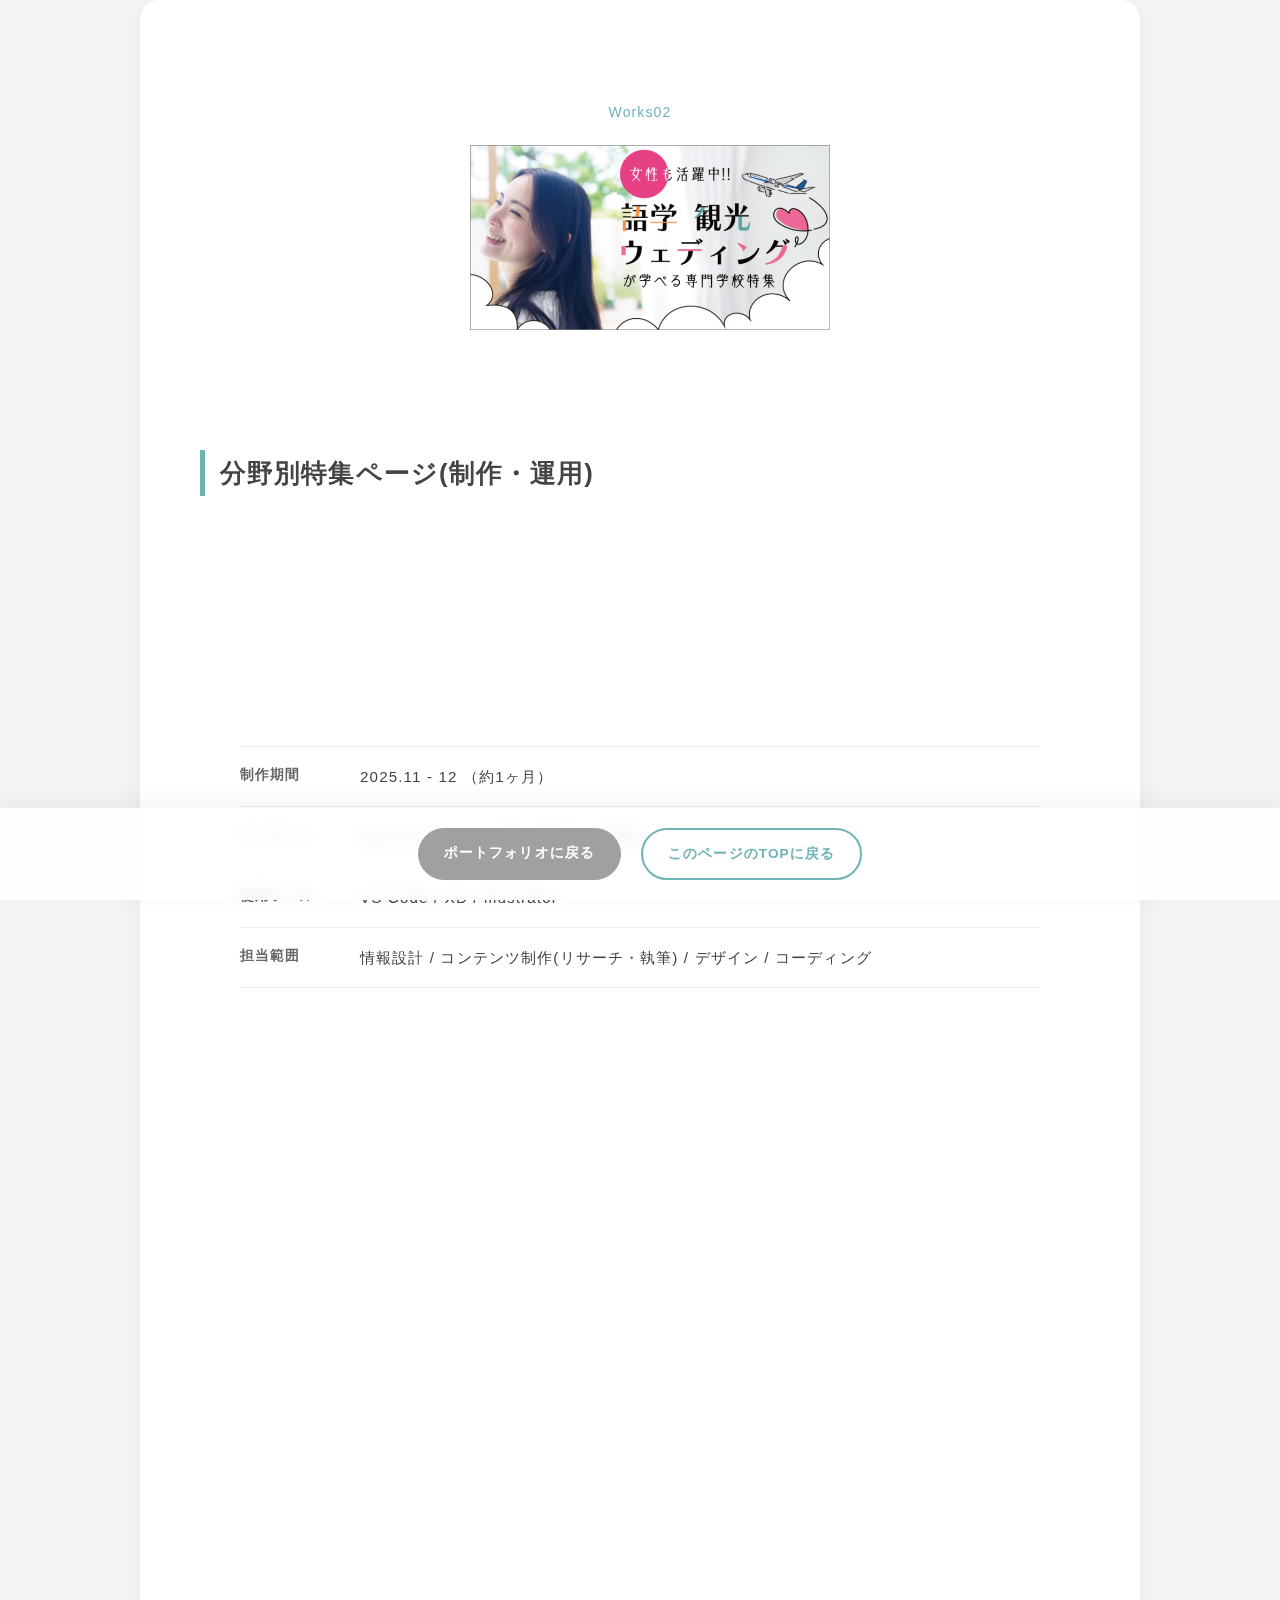
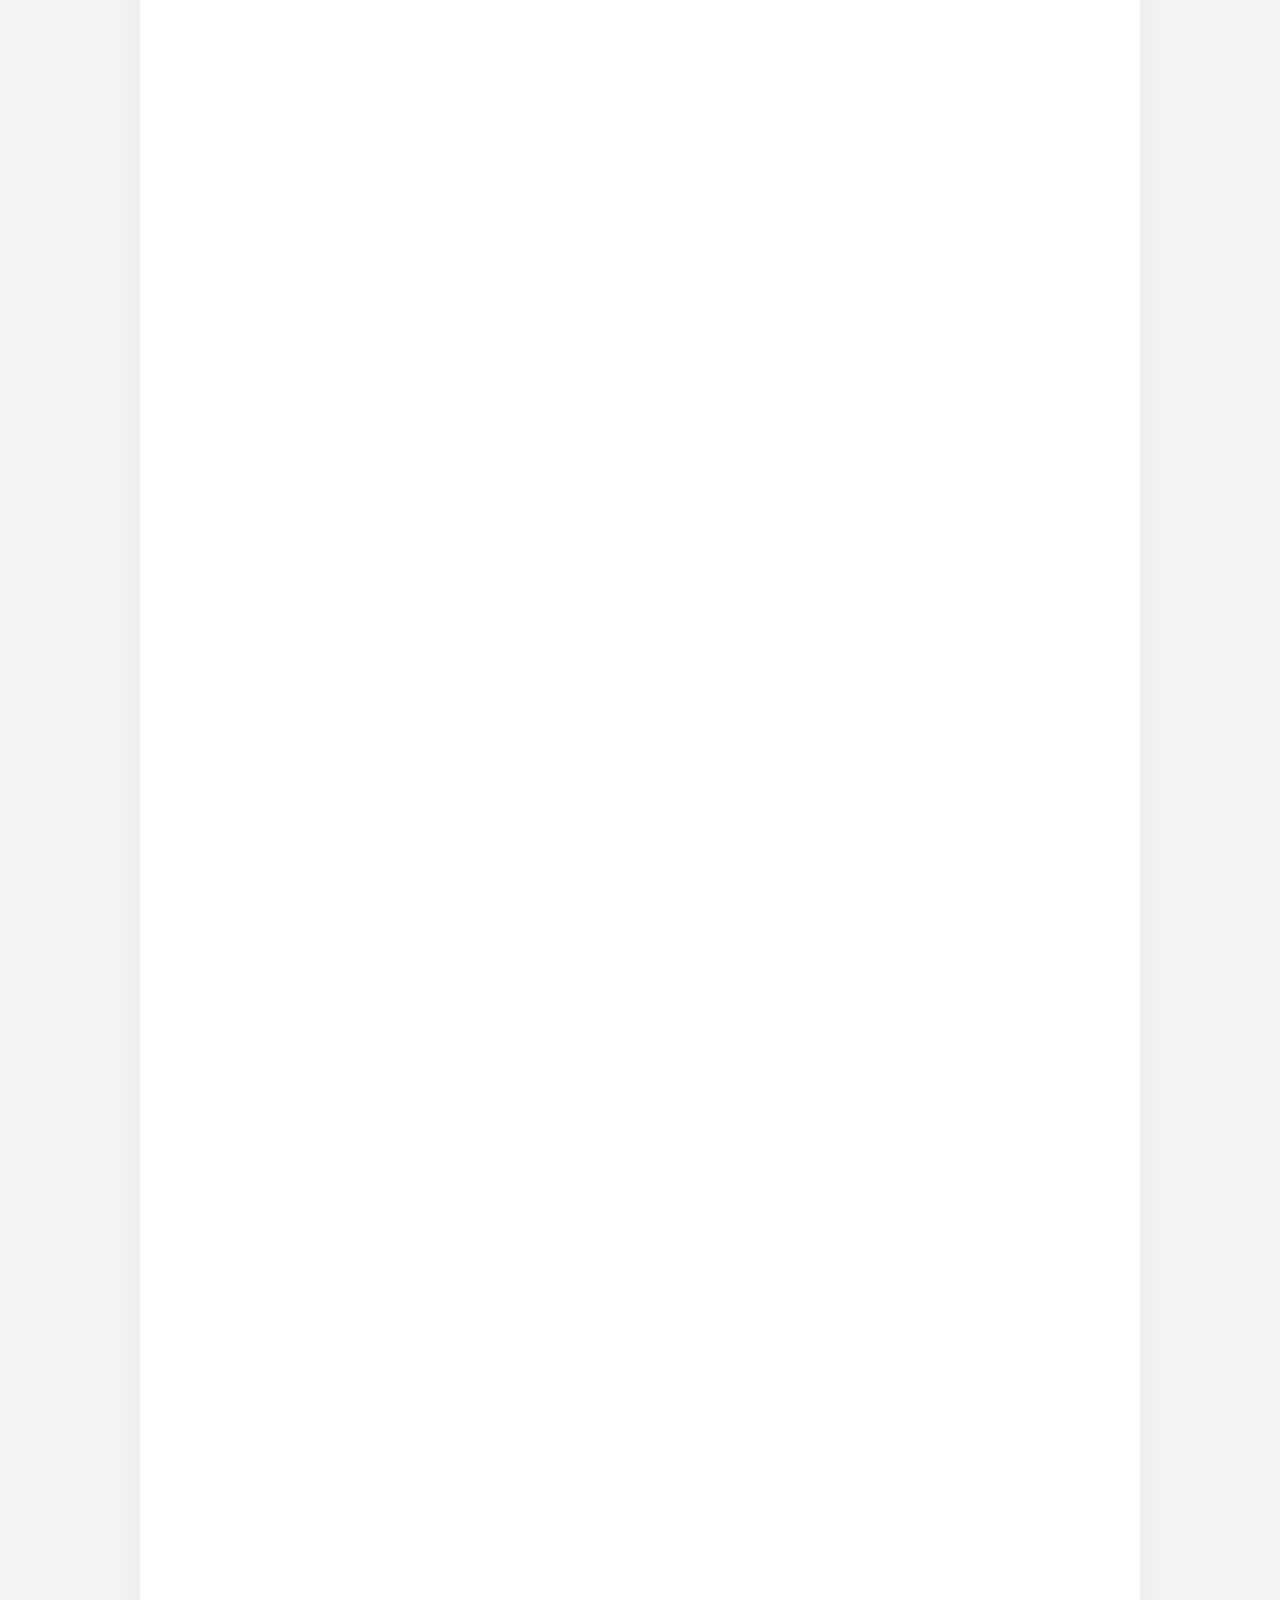
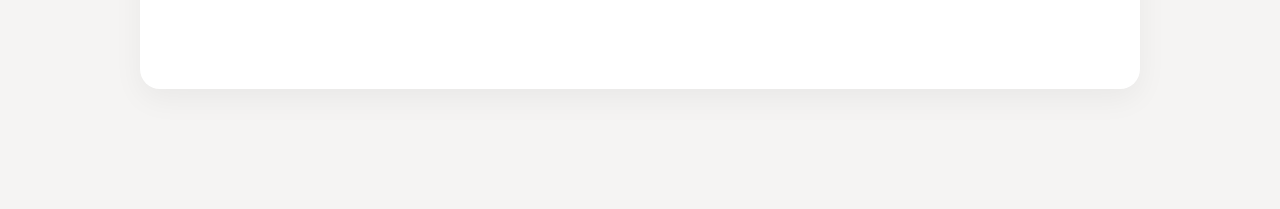
<file: field/index.html>
<!DOCTYPE html>
<html lang="ja">
    <head>
        <meta charset="UTF-8">
        <meta name="viewport" content="width=device-width, initial-scale=1.0">
        <meta name="description" content="ライティングからコーディングまで担当した事例。分野ごとの微力やビジョンを紹介するコンテンツ。">
        
        <meta property="og:site_name" content="コンテンツ作成の事例 ポートフォリオ">
        <meta property="og:title" content="コンテンツ作成の事 | ライティングからコーディングまで担当した事例">
        <meta property="og:description" content="Web制作の課題・改善プロセスをまとめた実績集のひとつです。">
        <meta property="og:type" content="article">
        <meta property="og:url" content="https://paltk0320-lab.github.io/portfolio.github.io/field/index.html">
        <meta property="og:image" content="https://paltk0320-lab.github.io/portfolio.github.io/field/index.htmlimg/rogo.png"> 
        <meta name="twitter:card" content="summary_large_image">

        <link rel="icon" href="../img/favicon.png">

        <title>コンテンツ作成の事例 | 分野別特集ページ（制作・運用）</title>
        <link rel="stylesheet" href="../css/all-style.css">
        <link rel="stylesheet" href="../hoiku/css/style.css">
        <link rel="stylesheet" href="css/style.css">
    </head>
<body>

<article class="portfolio-container">
    <header class="project-header fade-in">
        <span class="category">Works02</span>
        <h1><img src="img/top_img.png" alt="しんぷるくれよん"></h1>
    </header>

    <div class="page-nav-buttons fade-in">
        <a href="../index.html" class="nav-btn btn-back">ポートフォリオに戻る</a>
        <a href="#" class="nav-btn btn-top">このページのTOPに戻る</a>
    </div>

    <section class="fade-in">
        <h2>分野別特集ページ&#40;制作・運用&#41;</h2>
        <div class="concept-box">
            <h3>「知って、広がる」</h3>
            <p>
                各分野の職業や、その先にあるビジョンを届ける特設サイトです。
                このページとの出会いをきっかけに、その分野に対して「あ、いいかも」「じぶんにあっているかも」と、等身大の興味を持ってもらえるようなコンテンツ作りを目指しました。
            </p>
        </div>
    </section>

    <section class="overview-section fade-in">
        <div class="overview-table">
            <div class="overview-row">
                <dt class="label">制作期間</dt>
                <dd class="value">2025.11 - 12 <span class="duration">（約1ヶ月）</span></dd>
            </div>
            <div class="overview-row">
                <dt class="label">ターゲット</dt>
                <dd class="value">自分に向いている分野を検討中の高校生</dd>
            </div>
            <div class="overview-row">
                <dt class="label">使用ツール</dt>
                <dd class="value">VS Code / XD / illustrator</dd>
            </div>
            <div class="overview-row">
                <dt class="label">担当範囲</dt>
                <dd class="value">情報設計 / コンテンツ制作&#40;リサーチ・執筆&#41; / デザイン / コーディング</dd>
            </div>
        </div>
    </section>

    <section class="fade-in">
        <h2>Problem & Solution</h2>
        <div class="grid">
            <div class="card">
                <h4>1. 将来の解像度を高める</h4>
                <p>単なる学校情報の羅列ではなく、職業ごとの「ビジョン」や「やりがい」を言語化。進路に悩む高校生が、自分の未来を具体的にイメージできる仕組みを整えました。</p>
            </div>
            <div class="card">
                <h4>2. コンテンツの一貫性と専門性</h4>
                <p>自社ブランドのトーンを維持しつつ、観光・語学・ブライダルといった各分野の特性に合わせた情報収集とライティングを行い、信頼感のあるコンテンツを実現しました。</p>
            </div>
            <div class="card">
                <h4>3. アクションへ繋げる動線設計</h4>
                <p>「知る」から「動く」へ。職業への興味を、オープンキャンパスやイベント申込という具体的な行動へスムーズに繋げるUIデザインとコーディングを実装しました。</p>
            </div>
        </div>
    </section>
    
    <div class="main-visual fade-in">
        <div class="pc-mockup">
            <div class="screen">
                <img src="img/pc.jpg" alt="分野別特集 観光・トラベル サイトイメージ">
            </div>
        </div>
    </div>

    <section>
        <h2 class="fade-in">Key Features</h2>

        <div class="feature-item fade-in">
            <div class="feature-text">
                <h3>「職種×資格」の多角的アプローチ</h3>
                <p>
                    高校生が将来を考える際、職種名だけでは具体的なアクションがイメージしにくいという課題がありました。
                    そこで、各職業の業務内容だけでなく、**「必要な資格・スキル」をセットで掲載**。さらに、時流に合わせたインバウンド需要や女性活躍の視点も盛り込むことで、業界の今と未来をフラットに学べる情報設計を行いました。
                </p>
            </div>
            <div class="feature-image">
                <div class="image-box">
                    <img src="img/bridal.jpg" alt="職業と資格の解説セクション">
                </div>
            </div>
        </div>

        <div class="feature-item fade-in">
            <div class="feature-text">
                <h3>興味をアクションへ変える導線設計</h3>
                <p>
                    「知って終わり」にさせないよう、各学校の特長を簡潔なキャッチコピーと共にカード形式で配置。
                    スマホ閲覧がメインとなる高校生に配慮し、**「詳細を見る」から「資料請求・イベント申込」までをストレスなく繋ぐ**UIデザインとコーディングを実装。ブランドの世界観を崩さずに、メディアとしてのコンバージョン（動員）機能を最大化させました。
                </p>
            </div>
            <div class="feature-image">
                <div class="image-box">
                    <img src="img/school_list2.jpg" alt="学校一覧デザイン">
                </div>
            </div>
        </div>

        <div class="feature-item fade-in">
            <div class="feature-text">
                <h3>自分事化を促す「ビジョン」の言語化</h3>
                <p>
                    「あ、いいかも」という直感を大切にするため、硬い説明文ではなく「やりがい」や「目指すべき姿」に焦点を当てたライティングを徹底しました。
                    情報収集から自ら担当することで、「素敵な思い出を演出する」「最高の旅をサポートする」といった、**ユーザーが自分を重ね合わせやすいエモーショナルなフレーズ**を随所に配置し、心理的ハードルを下げています。
                </p>
            </div>
        </div>
    </section>

</article>

<script>
document.addEventListener('DOMContentLoaded', () => {
    // スクロールアニメーション (Intersection Observer)
    const observerOptions = {
        root: null,
        rootMargin: '0px',
        threshold: 0.1
    };

    const observer = new IntersectionObserver((entries) => {
        entries.forEach(entry => {
            if (entry.isIntersecting) {
                entry.target.classList.add('is-visible');
                observer.unobserve(entry.target);
            }
        });
    }, observerOptions);

    const fadeElements = document.querySelectorAll('.fade-in');
    fadeElements.forEach(el => observer.observe(el));
});
</script>

</body>
</html>
</file>
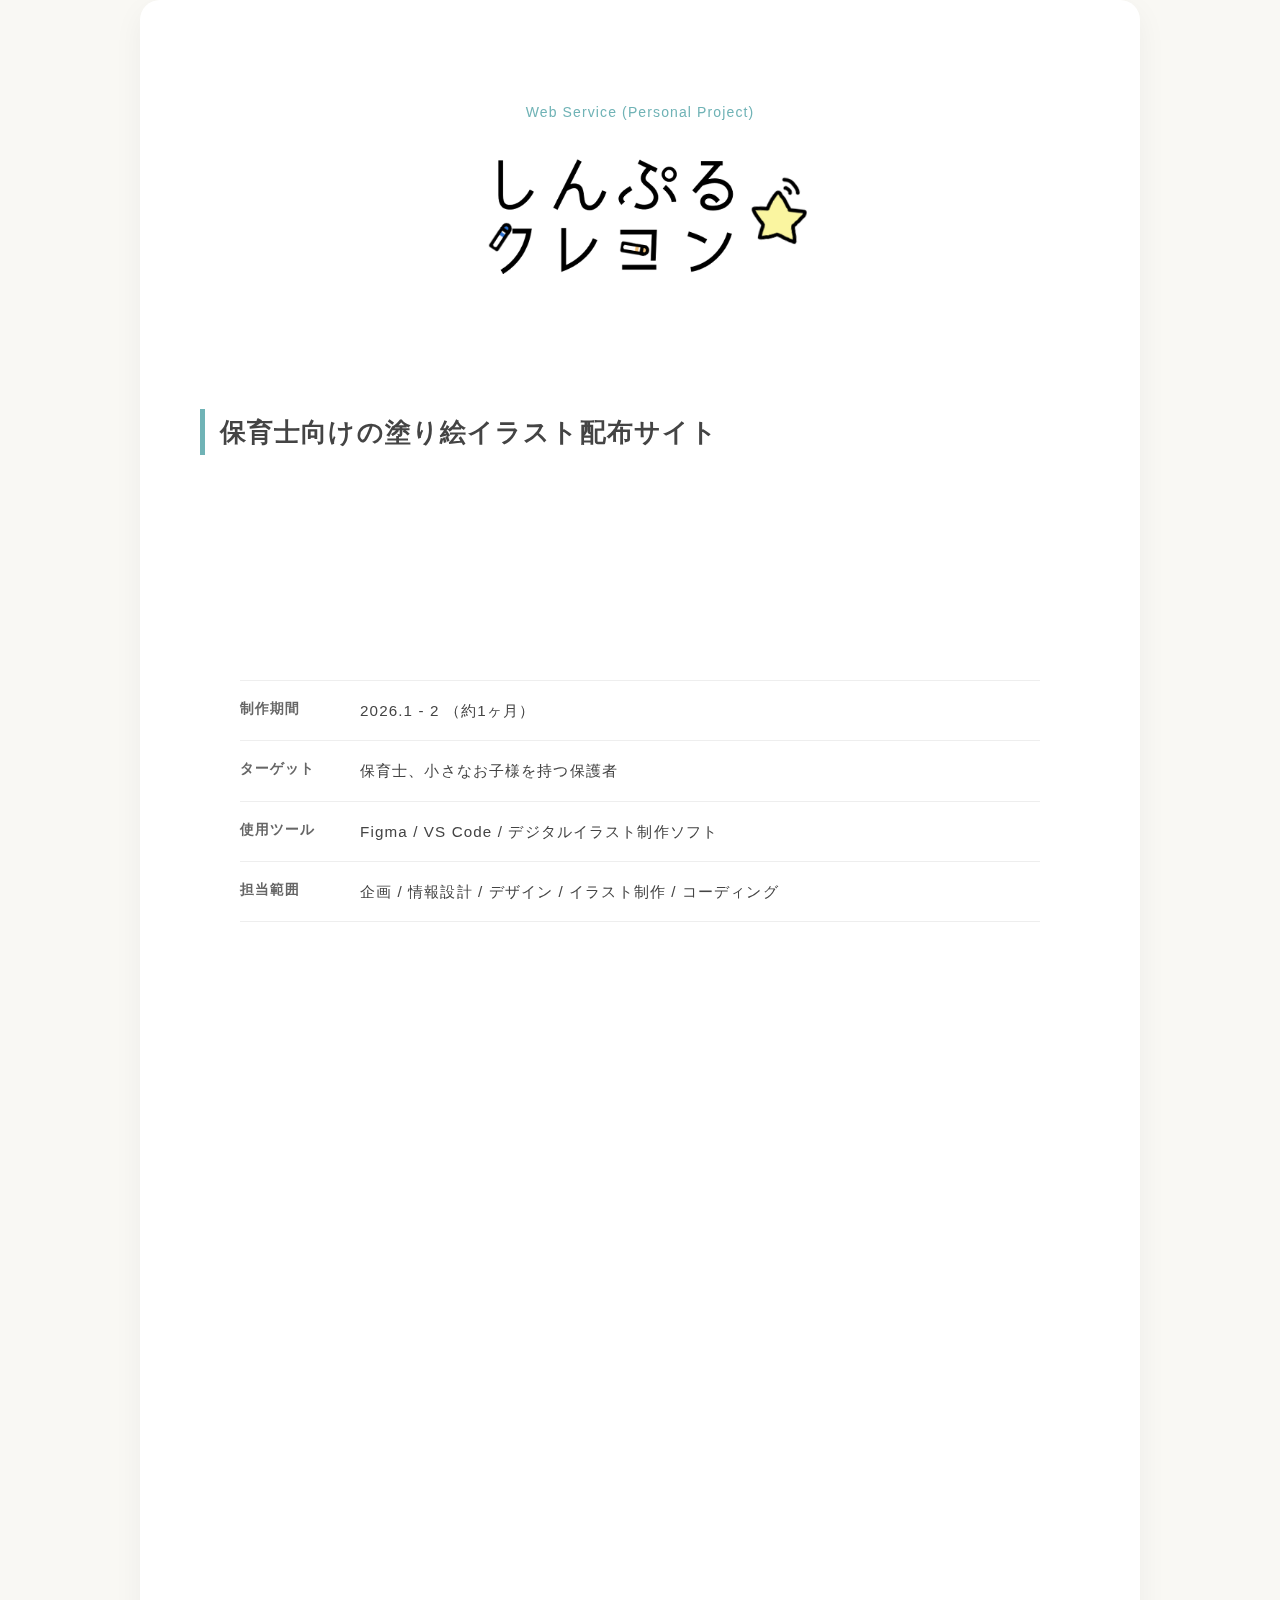
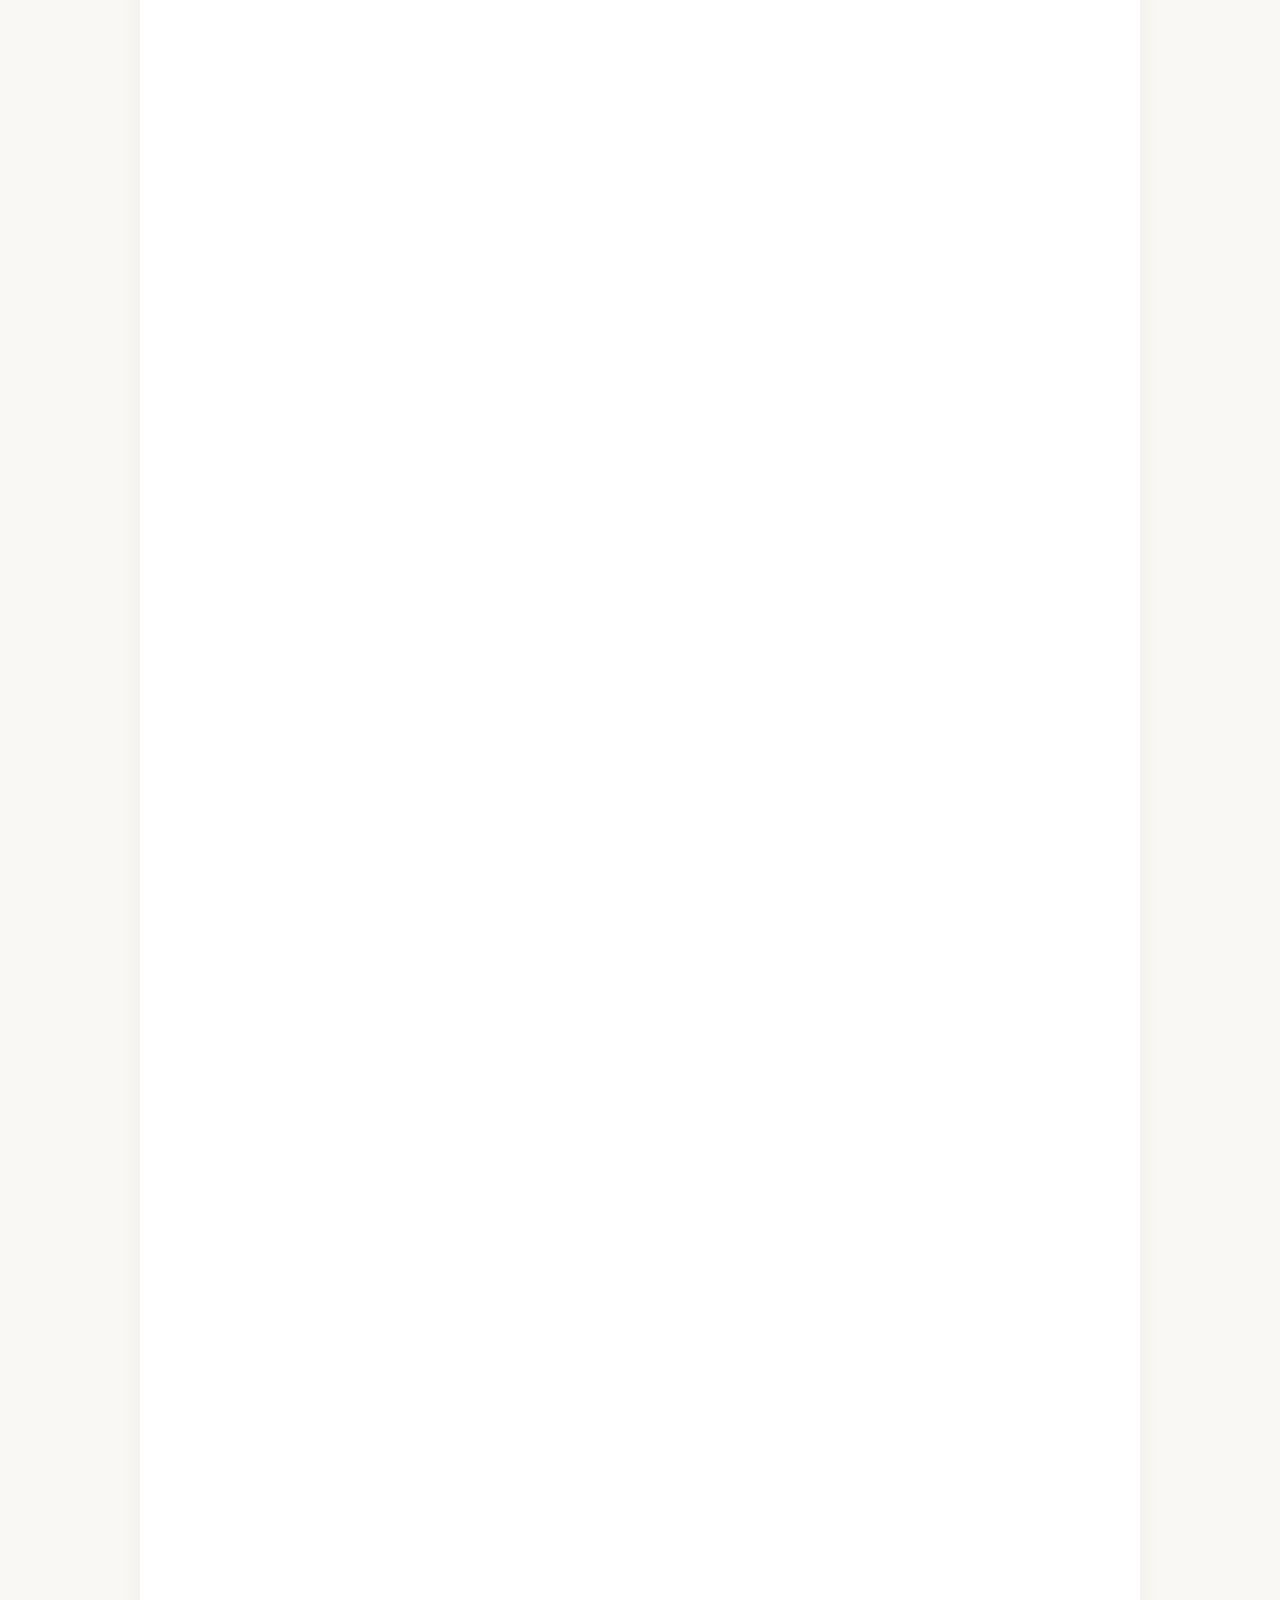
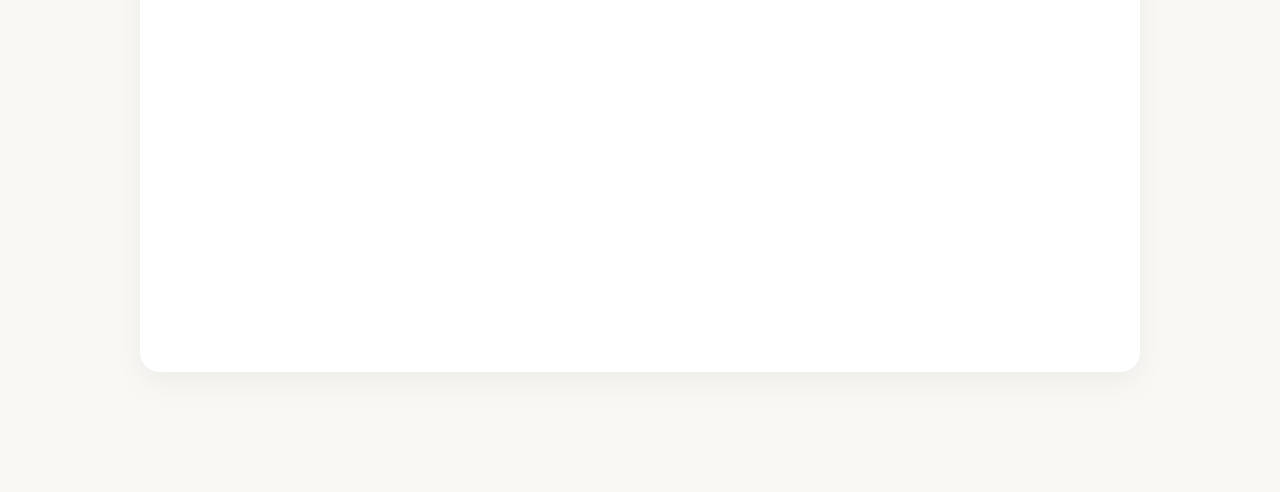
<file: hoiku/index.html>
<!DOCTYPE html>
<html lang="ja">
    <head>
        <meta charset="UTF-8">
        <meta name="viewport" content="width=device-width, initial-scale=1.0">
        <meta name="description" content="保育士向けのイラストイラスト配布サイトの制作実績ページです。目的やデザインの意図を紹介しています。">
        
        <meta property="og:site_name" content="しんぷるクレヨン ポートフォリオ">
        <meta property="og:title" content="制作実績 | しんぷるクレヨン">
        <meta property="og:description" content="Web制作の課題・改善プロセスをまとめた実績集のひとつです。">
        <meta property="og:type" content="article">
        <meta property="og:url" content="https://paltk0320-lab.github.io/portfolio.github.io/filed/index.html">
        <meta property="og:image" content="https://paltk0320-lab.github.io/portfolio.github.io/filed/index.htmlimg/rogo.png"> 
        <meta name="twitter:card" content="summary_large_image">

        <link rel="icon" href="../img/favicon.png">

        <title>制作実績 | しんぷるクレヨン</title>
        <link rel="stylesheet" href="../css/all-style.css">
        <link rel="stylesheet" href="css/style.css">

        
    </head>
<body>
    <div class="page-nav-buttons fade-in">
        <a href="../index.html" class="nav-btn btn-back">ポートフォリオに戻る</a>
        <a href="#" class="nav-btn btn-top">このページのTOPに戻る</a>
    </div>

<article class="portfolio-container">
    <header class="project-header fade-in">
        <span class="category">Web Service (Personal Project)</span>
        <h1><img src="img/rogo.png" alt="しんぷるくれよん"></h1>
    </header>


    <section class="fade-in">
        <h2>保育士向けの塗り絵イラスト配布サイト</h2>
        <div class="concept-box">
            <h3>「手軽に、良質な活動を。」</h3>
            <p>
                元保育士としての経験から、忙しい時にもサクッと教材が準備できるようなサイトがあったらいいな。
                そんな想いから生まれた、現場目線の素材配布サイトです。
            </p>
        </div>
    </section>

    <section class="overview-section fade-in">
        <div class="overview-table">
            <div class="overview-row">
                <dt class="label">制作期間</dt>
                <dd class="value">2026.1 - 2 <span class="duration">（約1ヶ月）</span></dd>
            </div>
            <div class="overview-row">
                <dt class="label">ターゲット</dt>
                <dd class="value">保育士、小さなお子様を持つ保護者</dd>
            </div>
            <div class="overview-row">
                <dt class="label">使用ツール</dt>
                <dd class="value">Figma / VS Code / デジタルイラスト制作ソフト</dd>
            </div>
            <div class="overview-row">
                <dt class="label">担当範囲</dt>
                <dd class="value">企画 / 情報設計 / デザイン / イラスト制作 / コーディング</dd>
            </div>
        </div>
    </section>

    <section class="fade-in">
        <h2>Problem & Solution</h2>
        <div class="grid">
            <div class="card">
                <h4>1. 事務作業の効率化</h4>
                <p>PC操作が苦手な方でも直感的に操作できるよう設計しました。</p>
            </div>
            <div class="card">
                <h4>2. 現場のルールに即した素材</h4>
                <p>キャラクター物の使用制限がある園でも安心して使える、シンプルで汎用性の高いオリジナルイラストを配布しています。</p>
            </div>
            <div class="card">
                <h4>3. 保育アイディアの提供</h4>
                <p>シンプルだからこそ、さまざまな活動に繋げやすい。イラストを使用したさまざまな活動案を掲載。</p>
            </div>
        </div>
    </section>

    <div class="main-visual fade-in">
        <div class="pc-mockup">
            <div class="screen">
                <img src="img/simple.png" alt="しんぷるクレヨン サイトイメージ">
            </div>
        </div>
    </div>

    <section>
        <h2 class="fade-in">Key Features</h2>

        <div class="feature-item fade-in">
            <div class="feature-text">
                <h3>迷わせないインターフェース</h3>
                <p>
                    既存の素材サイトで広く採用されている「左サイドバーのカテゴリー選定」という標準的なレイアウトをあえて踏襲しました。これにより、初めて訪れたユーザーでも操作に迷うことなく、**「学習コストゼロ」**で目的のイラストにたどり着ける設計を目指しました。
                </p>
            </div>
            <div class="feature-image">
                <div class="image-box">
                    <img src="img/hoiku4.jpg" alt="カテゴリー選定イメージ">
                </div>
            </div>
        </div>

        <div class="feature-item fade-in">
            <div class="feature-text">
                <h3>直感的な印刷・分割設定</h3>
                <p>
                    モーダルウィンドウによるリアルタイムプレビュー機能を搭載。印刷イメージを確認しながら設定できるため、試行錯誤による用紙の無駄を省き、現場の準備時間を大幅に短縮します。
                    また、独自に設けた「記名欄」は、園児の所有意識を高めると同時に、配布物としての信頼性を担保。年齢や用途に合わせた「分割印刷機能」により、事務負担を軽減します。
                </p>
            </div>
            <div class="feature-image">
                <div class="image-box">
                    <img src="img/hoiku3.png" alt="印刷設定機能">
                </div>
            </div>
        </div>

        <div class="feature-item fade-in">
            <div class="feature-text">
                <h3>「保育の種」による活動提案</h3>
                <p>
                    単なるイラスト素材の提供に留まらず、具体的な「活動案（ねらい・配慮のポイント）」を併記。日々の隙間時間の活用から主活動への展開まで、保育の質を担保するガイドラインとして機能します。
                    経験の浅い若手保育士や保護者の方でも、教育的意図を持って手軽に活動を実践できるよう設計しました。
                </p>
            </div>
            <div class="feature-image">
                <div class="image-box">
                    <img src="img/hoiku2.png" alt="保育の種 セクション">
                </div>
            </div>
        </div>
    </section>

</article>

<script>
document.addEventListener('DOMContentLoaded', () => {
    const observerOptions = {
        root: null,
        // 下端から-80pxの位置で判定。これで「見え始め」のバラつきを抑えます
        rootMargin: '0px 0px -80px 0px',
        // 0.2（20%）しっかり画面に入ってから発火
        threshold: 0.2 
    };

    const observer = new IntersectionObserver((entries) => {
        entries.forEach(entry => {
            if (entry.isIntersecting) {
                entry.target.classList.add('is-visible');
                observer.unobserve(entry.target);
            }
        });
    }, observerOptions);

    const fadeElements = document.querySelectorAll('.fade-in');
    fadeElements.forEach(el => observer.observe(el));
});
</script>

</body>
</html>
</file>
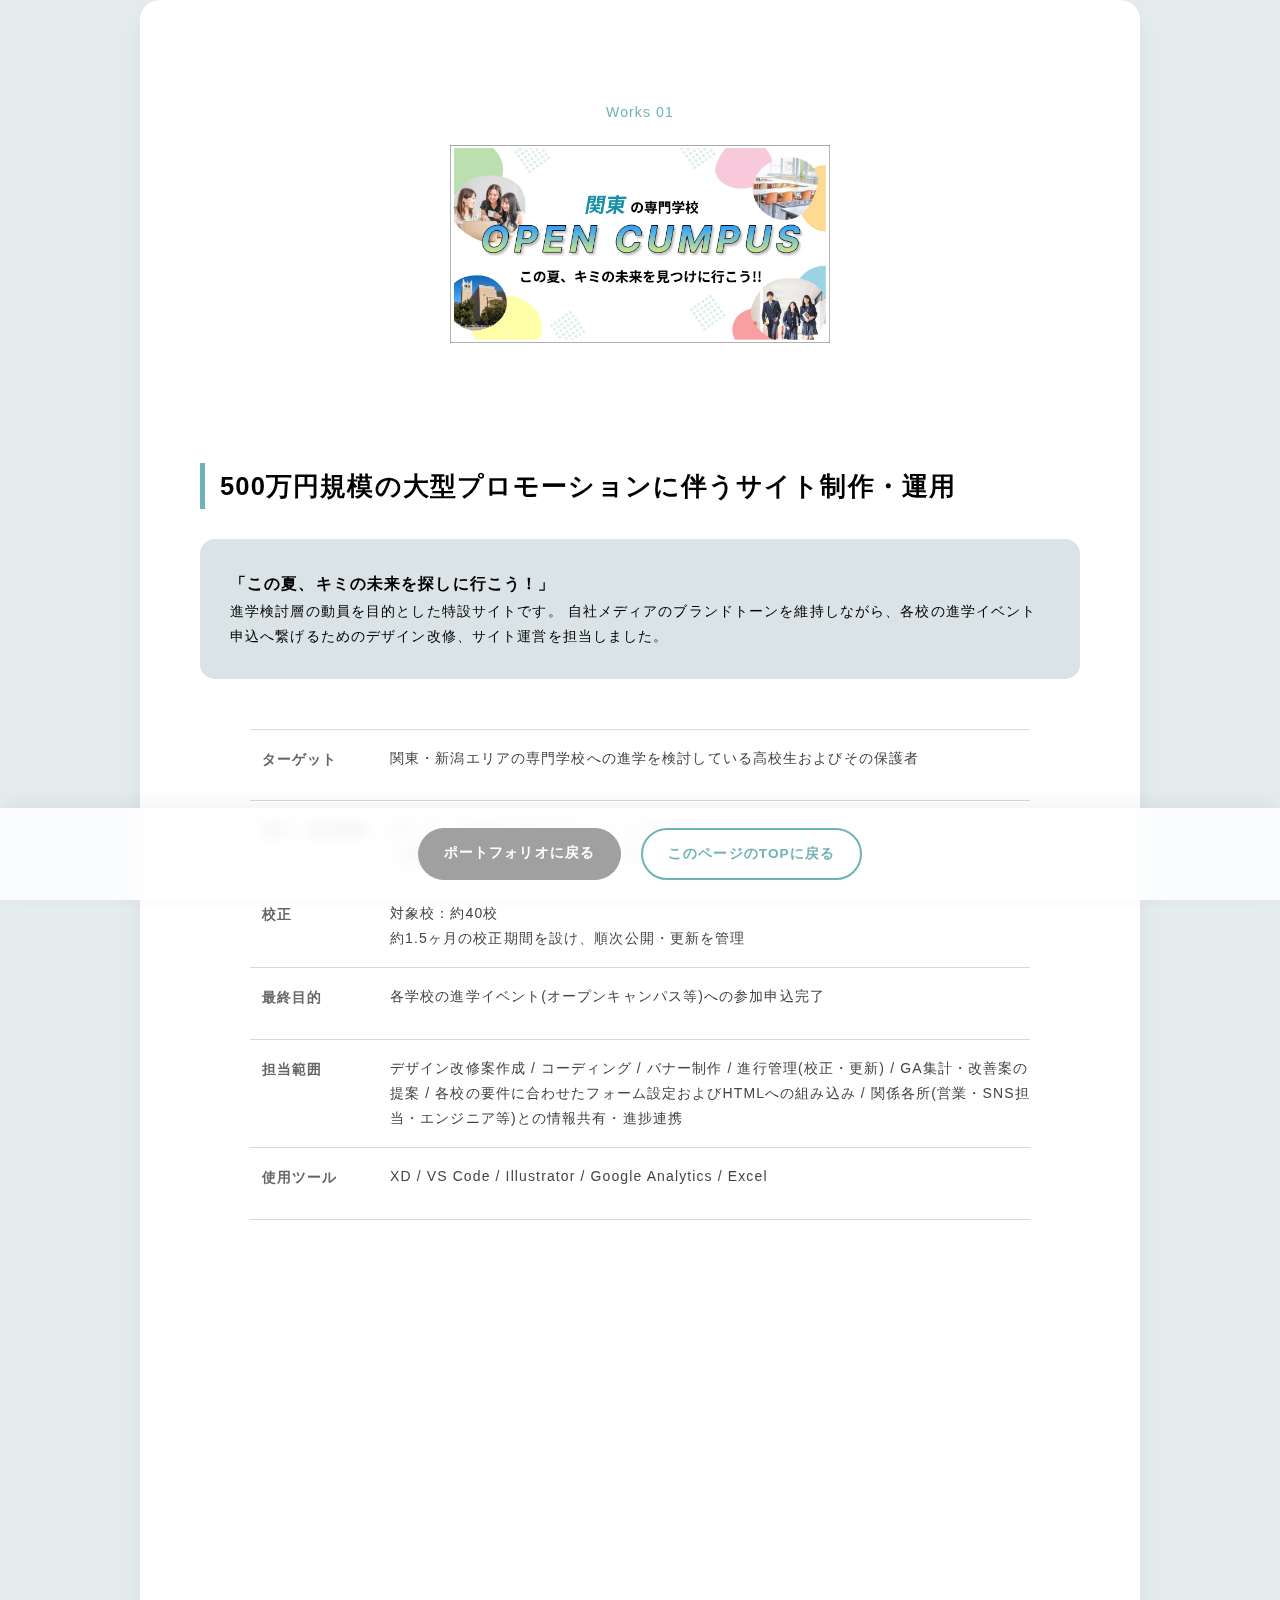
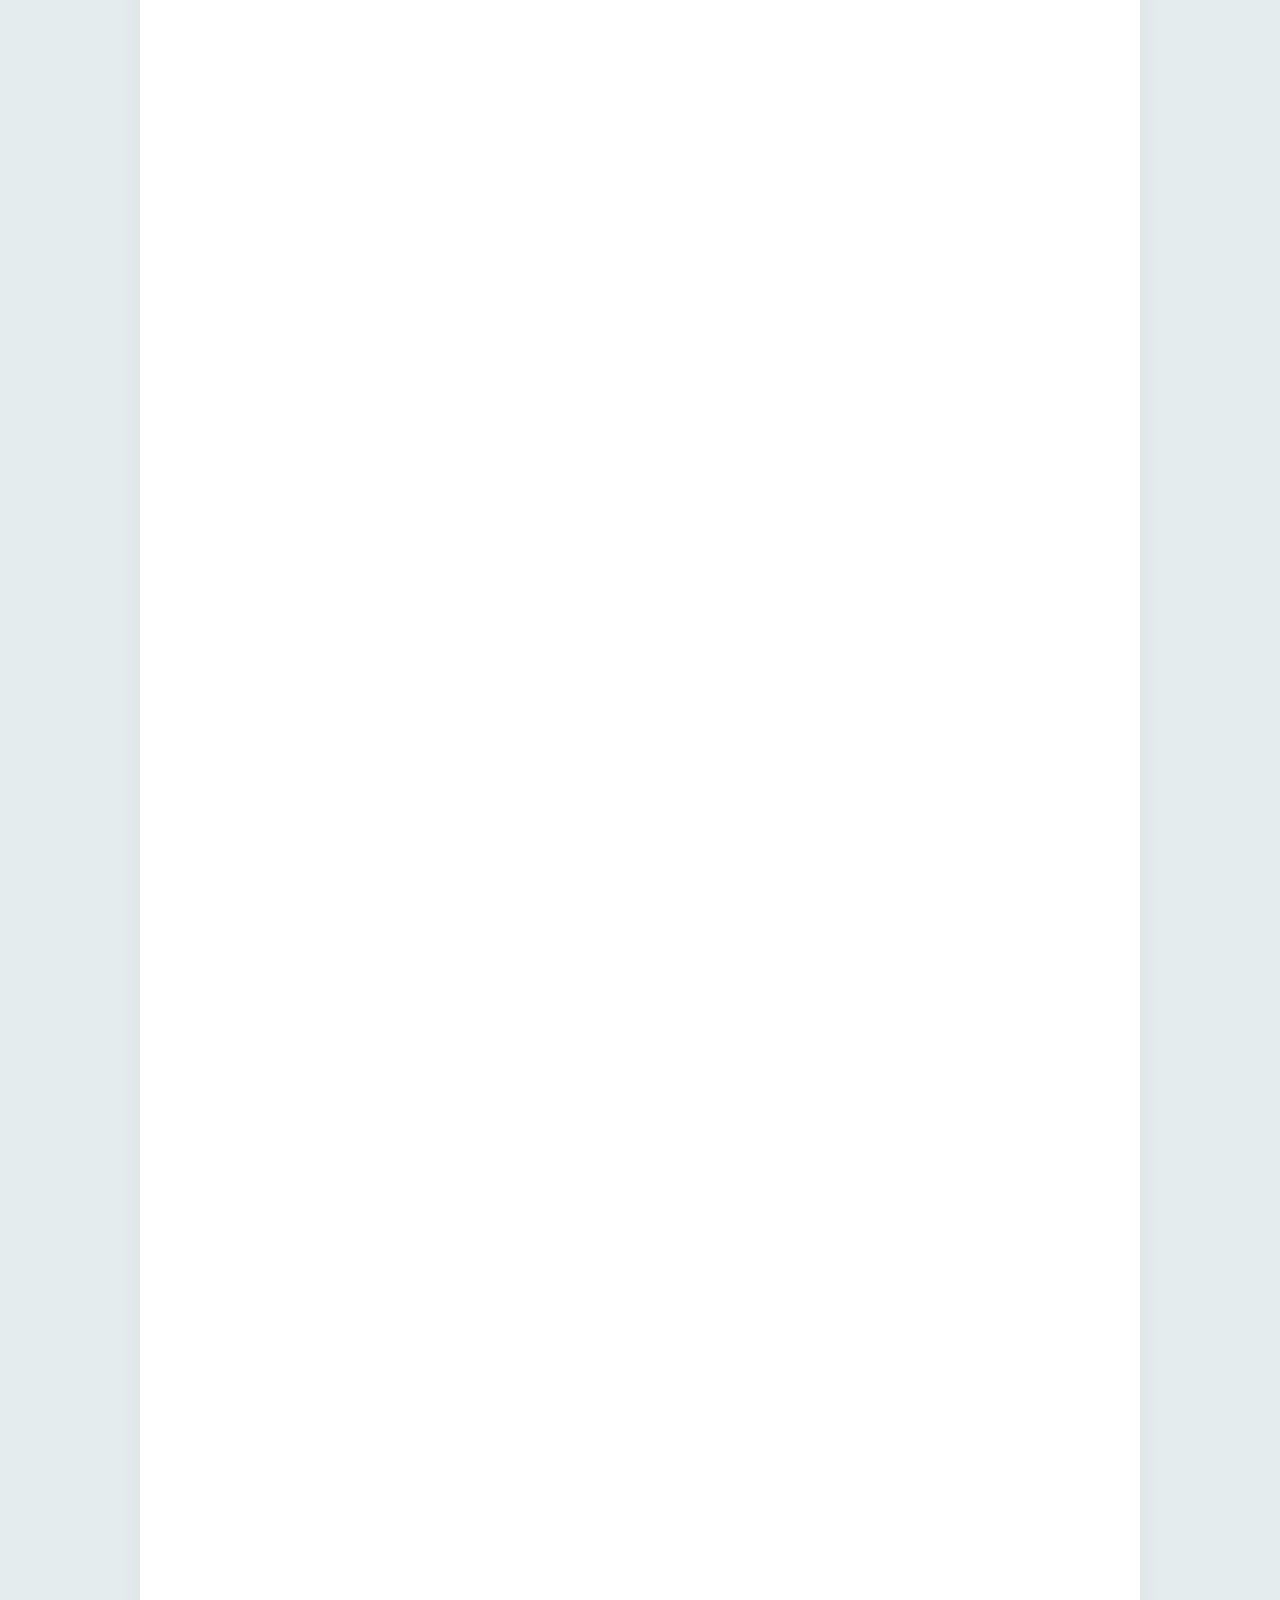
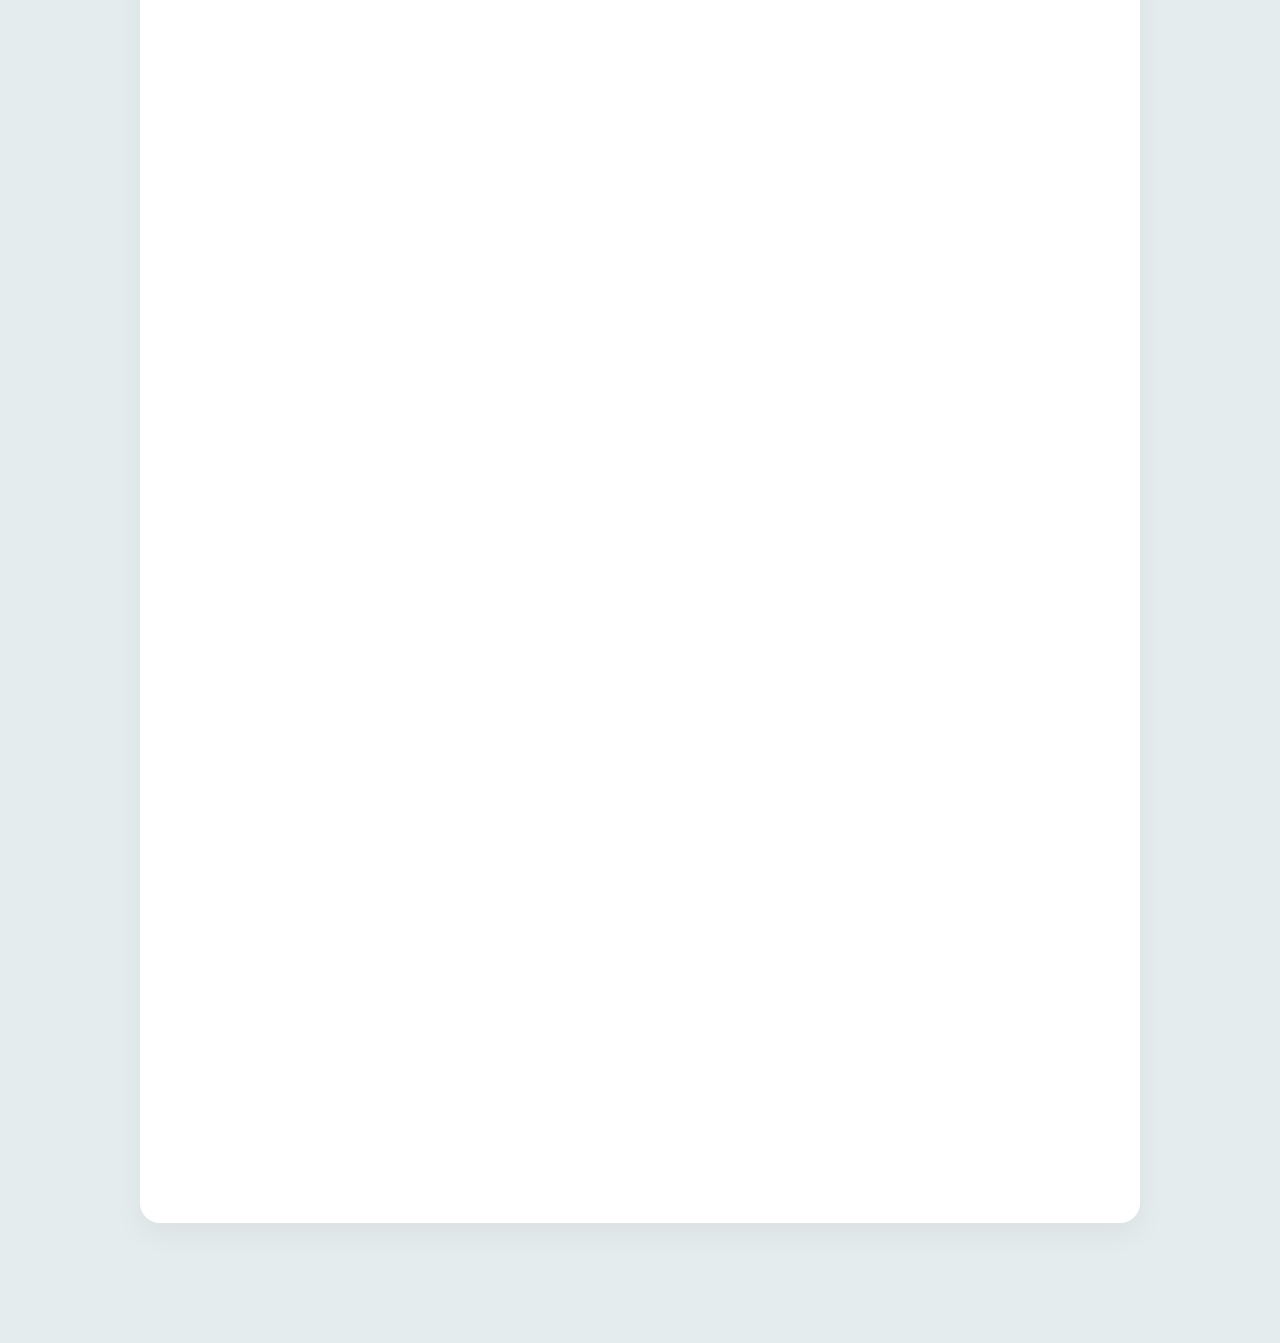
<file: oc/index.html>
<!DOCTYPE html>
<html lang="ja">
    <head>
        <meta charset="UTF-8">
        <meta name="viewport" content="width=device-width, initial-scale=1.0">
        <meta name="description" content="UI/UX改善を目的としたデザイン改修事例。教育系サイトの進学イベント参加を促す企画ページ。">
        
        <meta property="og:site_name" content="UI/UX改善を目的としたデザイン改修事例 ポートフォリオ">
        <meta property="og:title" content="デザイン改修事例 | UI/UX改善を目的としたデザイン改修事例">
        <meta property="og:description" content="Web制作の課題・改善プロセスをまとめた実績集のひとつです。">
        <meta property="og:type" content="article">
        <meta property="og:url" content="https://paltk0320-lab.github.io/portfolio.github.io/oc/index.html">
        <meta property="og:image" content="https://paltk0320-lab.github.io/portfolio.github.io/oc/index.htmlimg/rogo.png"> 
        <meta name="twitter:card" content="summary_large_image">

        <link rel="icon" href="../img/favicon.png">

        <title>デザイン改修事例 | UI/UX改善を目的としたデザイン改修事例</title>
        <link rel="stylesheet" href="../css/all-style.css">
        <link rel="stylesheet" href="css/style.css">
    </head>

<body>

<article class="portfolio-container">
    <header class="fade-in">
        <span class="category">Works 01</span>
        <h1><img src="img/top.jpg" alt="オープンキャンパス動員企画バナー"></h1>
    </header>

    <section class="fade-in">
        <h2>500万円規模の大型プロモーションに伴うサイト制作・運用</h2>
        <div class="concept-box">
            <h3>「この夏、キミの未来を探しに行こう！」</h3>
            <p>
                進学検討層の動員を目的とした特設サイトです。
                自社メディアのブランドトーンを維持しながら、各校の進学イベント申込へ繋げるためのデザイン改修、サイト運営を担当しました。
            </p>
        </div>
    </section>

    <section class="overview-section fade-in">
        <div class="overview-table">
            <div class="overview-row">
                <dt class="label">ターゲット</dt>
                <dd class="value">関東・新潟エリアの専門学校への進学を検討している高校生およびその保護者</dd>
            </div>
            <div class="overview-row">
                <dt class="label">制作・運用期間</dt>
                <dd class="value">
                    約2ヶ月（企画打ち合わせからページ公開まで）<br>
                    ※夏季集中プロモーションとして5月末から9月末まで展開
                </dd>
            </div>
            <div class="overview-row">
                <dt class="label">校正</dt>
                <dd class="value">対象校：約40校<br>約1.5ヶ月の校正期間を設け、順次公開・更新を管理</dd>
            </div>
            <div class="overview-row">
                <dt class="label">最終目的</dt>
                <dd class="value">各学校の進学イベント&#40;オープンキャンパス等&#41;への参加申込完了</dd>
            </div>
            <div class="overview-row">
                <dt class="label">担当範囲</dt>
                <dd class="value">
                    デザイン改修案作成 / コーディング / バナー制作 / 進行管理&#40;校正・更新&#41; / 
                    GA集計・改善案の提案 / 各校の要件に合わせたフォーム設定およびHTMLへの組み込み / 
                    関係各所&#40;営業・SNS担当・エンジニア等&#41;との情報共有・進捗連携
                </dd>
            </div>
            <div class="overview-row">
                <dt class="label">使用ツール</dt>
                <dd class="value">XD / VS Code / Illustrator / Google Analytics / Excel</dd>
            </div>
        </div>
    </section>

    <section class="point-section fade-in">
        <h3>実務における取り組み</h3>
        <p>
            約40校に及ぶ多校種の情報を扱うため、各校独自の要望&#40;質問項目の追加や変更など&#41;を丁寧に整ヒアリング、
            必要に応じて提案を行い、自社システムへの反映とHTMLファイルの連携を遂行しました。
            また、ユーザーの利便性を高めるための改善案を継続的に関連部署へ提案。
            GAを用いた数値に基づく微調整を繰り返し、施策の精度向上に努めました。
        </p>
        <h3 style="margin-top: 50px;">周囲からの評価</h3>
        <p>
            本プロジェクトを通じて、課題解決に向けた並走姿勢、コミュニケーション能力を評価され、
            営業担当や上長からは「今後もずっとあいたさんに担当してほしい」という心強い言葉をいただくなど、
            プロジェクトを通して信頼関係を築くことができました。
        </p>
    </section>


    <section class="hero-visual fade-in">
        <div class="hero-device device-top is-active" id="device-top">
            <div class="top-mockup">
                <div class="screen"><img src="img/oc_top_sp.jpg" alt="TOP"></div>
            </div>
        </div>
        <div class="hero-device device-sub" id="device-sub">
            <div class="top-mockup">
                <div class="screen"><img src="img/school_sp.jpg" alt="SUB"></div>
            </div>
        </div>
    </section>

    <div class="page-tab-btns fade-in">
        <button class="btn-page-tab is-active" data-page="top">TOPページ</button>
        <button class="btn-page-tab" data-page="sub">詳細ページ</button>
    </div>
    <div class="tab-text fade-in">
        <p>※ボタンクリックで下記の内容が切り替わります。</p>
    </div>

    <h2 class="content_title fade-in">作成時のポイント【UI/UX改善プロセス】</h2>

    <div id="content-top" class="page-content is-active">
        <section class="feature-section comparison-wrapper fade-in">
            <div class="feature-header">
                <div class="sub-content-group">
                    <h3 class="sub-title-item">一覧性の向上と離脱防止</h3>
                    <div class="content-box assignment-box">
                      <div class="label">課題</div>
                      <p class="feature-description">
                        学校リストの境界が曖昧で、分野名の主張も強く、情報の優先度が整理されておらず、
                        結果として、リンクをクリックされる前の離脱率が高い状態でした。
                      </p>
                    </div>
                    <div class="content-box improvement-box">
                      <div class="label">改善</div>
                      <p class="feature-description">
                        カード型デザインを採用し、1校ごとの情報を独立。<br>
                        各校の魅力を伝えるリード文を掲載し、あえて末尾を「…」で止めることで、詳細ページへの興味喚起を狙いました。<br>
                        また、分野については主張をおさえつつも、背景色を引くことで視認性を担保しています。
                      </p>
                    </div>
                  </div>
            </div>
            <div class="feature-image-area">
                <div class="flat-image-frame">
                    <img src="img/school_list1.jpg" class="switch-img is-active" data-type="before">
                    <img src="img/school_list2.jpg" class="switch-img" data-type="after">
                </div>
                <div class="switch-btns">
                    <button class="btn-switch is-active" data-target="before">Before</button>
                    <button class="btn-switch" data-target="after">After</button>
                </div>
            </div>
        </section>

        <section class="feature-section comparison-wrapper fade-in">
            <div class="feature-header">
                <div class="sub-content-group">
                    <h3 class="sub-title-item">流入とSEO対策</h3>
                    <div class="content-box assignment-box">
                      <div class="label">課題</div>
                      <p class="feature-description">広告流入に依存しており、ページ自体のユニークアクセスやドメインパワーが不足していました。</p>
                    </div>
                    <div class="content-box improvement-box">
                      <div class="label">改善</div>
                      <p class="feature-description">
                        専門学校に関する記事を追加し、コンテンツを拡充。SEO評価を引き継ぐため、既存のファイル構造を維持したまま改修を行いました。
                        SNS担当者と連携して露出を強化するなど、流入増に向けた多角的な施策を実施しました。
                      </p>
                    </div>
                  </div>
            </div>
            <div class="feature-image-area">
                <div class="flat-image-frame">
                    <img src="img/contents.jpg" alt="コンテンツ部分">
                </div>
            </div>
        </section>

        <section class="feature-section comparison-wrapper fade-in">
            <div class="feature-header">
                <div class="sub-content-group">
                    <h3 class="sub-title-item">CVR最適化とナーチャリング</h3>
                    <div class="content-box assignment-box">
                      <div class="label">課題</div>
                      <p class="feature-description">【イベント参加】というハードルだ少し高いと感じている検討初期段階のユーザーを取りこぼしている可能性がある。</p>
                    </div>
                    <div class="content-box improvement-box">
                      <div class="label">改善</div>
                      <p class="feature-description">
                       メインCVボタンのデザイン調整に加え、イベント参加には至らない潜在層向けに「資料請求ボタン」を追加しました。
                       即時の予約のみではなく、リード獲得と熱量の高いユーザーの育成を狙いました。
                      </p>
                    </div>
                  </div>
            </div>
            <div class="feature-image-area">
                <div class="flat-image-frame">
                    <img src="img/pamphlet.jpg" alt="パンフレット請求画像">
                </div>
            </div>
        </section>
    </div>

    <div id="content-sub" class="page-content">
        <section class="feature-section comparison-wrapper fade-in">
            <div class="feature-header">
                <div class="sub-content-group">
                    <h3 class="sub-title-item">ファーストビューの再構築と情報設計の最適化</h3>
                    
                    <div class="content-box assignment-box">
                      <div class="label">課題</div>
                      <p class="feature-description">
                        以前は画面上部にイベントのポイント説明があったが、内容が薄く自由度も低いため、初動でユーザーの興味を惹きつけきれていなかった。また、40校もの掲載がある中で、各校の特色や魅力が十分に伝わっていない懸念があった。
                      </p>
                    </div>
                  
                    <div class="content-box improvement-box">
                      <div class="label">改善</div>
                      <p class="feature-description">
                        学校のイメージ画像、イベントタイトル、開催日を直感的に視認できるようレイアウトを刷新。日程をボタン化して予約フォームへ直結させることで、CVへの導線を最短化した。重要度の低い説明要素はページ下部へ移動させ、学校ごとの訴求力を高める構成に変更した。
                      </p>
                    </div>
                  </div>
            </div>
            <div class="feature-image-area">
                <div class="flat-image-frame">
                    <img src="img/school_after.jpg" class="switch-img" data-type="after">
                    <img src="img/school_before.jpg" class="switch-img is-active" data-type="before">
                </div>
                <div class="switch-btns">
                    <button class="btn-switch is-active" data-target="before">Before</button>
                    <button class="btn-switch" data-target="after">After</button>
                </div>
            </div>
        </section>

        <section class="feature-section comparison-wrapper fade-in">
            <div class="feature-header">
                <div class="sub-content-group">
                    <h3 class="sub-title-item">イベント情報の可読性向上とカードデザインの採用</h3>
                    
                    <div class="content-box assignment-box">
                      <div class="label">課題</div>
                      <p class="feature-description">
                        以前はタイトル、タグ、画像、説明文、ボタンが並ぶのみで、イベントごとの境界線が曖昧だった。情報がその場で完結せず導線が散らばっていたため、ユーザーが内容を把握しづらい状態だった。
                      </p>
                    </div>
                  
                    <div class="content-box improvement-box">
                      <div class="label">改善</div>
                      <p class="feature-description">
                        TOPページのリストと同様の「カードデザイン」を採用し、背景色を敷くことでコンテンツのコントラストを明確化。サブタイトル、開催時間、対象学科、日程といった情報を集約し、その画面内だけで詳細が完結するように情報を拡充した。また、タグを色分けすることで視覚的な判別性を向上させた。
                      </p>
                    </div>
                  </div>
            </div>
            <div class="feature-image-area">
                <div class="flat-image-frame">
                    <img src="img/event-card.jpg" class="switch-img" data-type="after">
                    <img src="img/event-card2.jpg" class="switch-img is-active" data-type="before">
                </div>
                <div class="switch-btns">
                    <button class="btn-switch is-active" data-target="before">Before</button>
                    <button class="btn-switch" data-target="after">After</button>
                </div>
            </div>
        </section>

        <section class="feature-section comparison-wrapper fade-in">
            <div class="feature-header">
                <div class="sub-content-group">
                    <h3 class="sub-title-item">視認性を高めるアイコンの活用</h3>
                    
                    <div class="content-box assignment-box">
                      <div class="label">課題</div>
                      <p class="feature-description">
                        文字情報が多く、パッと見た際に「何の項目について書かれているか」を瞬時に判断するのが難しかった。
                      </p>
                    </div>
                  
                    <div class="content-box improvement-box">
                      <div class="label">改善</div>
                      <p class="feature-description">
                        各項目の随所にアイコンを配置。テキストを読み込まずとも、直感的に情報の種類（場所、時間、内容など）を認識できるユニバーサルなデザインへと改善した。
                      </p>
                    </div>
                  </div> 
            </div>
            <div class="feature-image-area">
                <div class="flat-image-frame">
                    <img src="img/iconjpg.jpg" alt="">
                </div>
                <div class="switch-btns">
                    <button class="btn-switch is-active" data-target="before">Before</button>
                    <button class="btn-switch" data-target="after">After</button>
                </div>
            </div>
        </section>

        <section class="feature-section comparison-wrapper fade-in">
            <div class="feature-header">
                <div class="sub-content-group">
                    <h3 class="sub-title-item">学校訴求セクションの自由度とコンテンツ強化</h3>
                    
                    <div class="content-box assignment-box">
                      <div class="label">課題</div>
                      <p class="feature-description">
                        学校の特色を伝える要素が弱く、志望度の高いユーザー（専門学校検討層）が重視する「資格」や「就職」に関する情報の見せ方が定まっておらず、クライアントの要望を反映しづらかった。
                      </p>
                    </div>
                  
                    <div class="content-box improvement-box">
                      <div class="label">改善</div>
                      <p class="feature-description">
                        ページ下部に自由度の高い紹介エリアを設け、ビジュアル画像を大きく掲載（スライダー形式にも対応）。授業内容や紹介文をクライアントのニーズに合わせて柔軟に構成できるようにした。特に重要視される「資格・就職実績」の項目を追加し、ヒアリングに基づいた最適な提案ができる体制を整えた。
                      </p>
                    </div>
                  </div>
            </div>
            <div class="feature-image-area">
                <div class="flat-image-frame">
                    <img src="img/life.jpg" alt="">
                </div>
            </div>
        </section>

    </div>

    <div class="page-nav-buttons fade-in">
        <a href="../index.html" class="nav-btn btn-back">ポートフォリオに戻る</a>
        <a href="#" class="nav-btn btn-top">このページのTOPに戻る</a>
    </div>
</article>

<script>
document.addEventListener('DOMContentLoaded', () => {
    // 1. タブ切り替え
    const tabButtons = document.querySelectorAll('.btn-page-tab');
    const pageContents = document.querySelectorAll('.page-content');
    const heroDevices = document.querySelectorAll('.hero-device');

    tabButtons.forEach(btn => {
        btn.addEventListener('click', () => {
            const pageName = btn.getAttribute('data-page');
            tabButtons.forEach(b => b.classList.remove('is-active'));
            btn.classList.add('is-active');

            heroDevices.forEach(d => d.classList.remove('is-active'));
            const targetDevice = document.getElementById(`device-${pageName}`);
            if(targetDevice) targetDevice.classList.add('is-active');

            pageContents.forEach(content => content.classList.remove('is-active'));
            const targetContent = document.getElementById(`content-${pageName}`);
            if(targetContent) targetContent.classList.add('is-active');
        });
    });

    // 2. Before/After 切り替え
    const comparisonWrappers = document.querySelectorAll('.comparison-wrapper');
    comparisonWrappers.forEach(wrapper => {
        const btns = wrapper.querySelectorAll('.btn-switch');
        const imgs = wrapper.querySelectorAll('.switch-img');

        btns.forEach(btn => {
            btn.addEventListener('click', () => {
                const target = btn.getAttribute('data-target');
                btns.forEach(b => b.classList.remove('is-active'));
                btn.classList.add('is-active');
                imgs.forEach(img => {
                    img.classList.remove('is-active');
                    if(img.getAttribute('data-type') === target) {
                        img.classList.add('is-active');
                    }
                });
            });
        });
    });

    // 3. スクロールアニメーション (Intersection Observer)
    const observerOptions = {
        root: null,
        rootMargin: '0px',
        threshold: 0.1
    };

    const observer = new IntersectionObserver((entries) => {
        entries.forEach(entry => {
            if (entry.isIntersecting) {
                entry.target.classList.add('is-visible');
                // 一度表示されたら監視を終了
                observer.unobserve(entry.target);
            }
        });
    }, observerOptions);

    const fadeElements = document.querySelectorAll('.fade-in');
    fadeElements.forEach(el => observer.observe(el));
});
</script>
</body>
</html>
</file>
<file: hoiku/css/style.css>
@charset "utf-8";

/* ==========================================================================
   1. Variables & Base Settings (基本設定)
   ========================================================================== */
body {
    background-color: #f9f8f4;
    color: var(--text-color); /* 共通テキストカラーの適用 */
}



/* ==========================================================================
   3. Typography & UI Components (見出し・パーツ)
   ========================================================================== */
h2 {
    font-size: clamp(1.2rem, 4vw, 1.6rem);
    border-left: 5px solid var(--main-color);
    padding-left: 15px;
    margin: 60px 0 30px;
}

h3 {
    margin-bottom: 10px;
    font-size: 1.2rem;
}

.concept-box {
    background: #dae4e6;
    padding: clamp(20px, 5vw, 30px);
    border-radius: 15px;
    margin-bottom: 40px;
}

/* --- Overview Section (Table) --- */
.overview-section {
    max-width: 800px;
    margin: 40px auto 80px;
}

.overview-table {
    border-top: 1px solid var(--gray-line);
}

.overview-row {
    display: flex;
    align-items: flex-start; /* 複数行対応 */
    padding: 16px 0;
    border-bottom: 1px solid var(--gray-line);
}

.label {
    flex-shrink: 0;
    width: 120px;
    font-size: 0.85rem;
    font-weight: bold;
    color: var(--gray-label);
}

.value {
    margin: 0;
    font-size: 0.95rem;
    color: var(--text-color);
}

/* --- Grid & Cards --- */
.grid {
    display: grid;
    grid-template-columns: repeat(auto-fit, minmax(280px, 1fr));
    gap: 20px;
    margin-bottom: 60px;
}

.card {
    padding: 25px;
    background: #fdfdfd;
    border: 1px solid var(--gray-line);
    border-radius: 12px;
}

.card h4 {
    color: var(--main-color);
    margin-bottom: 10px;
}

/* ==========================================================================
   4. Visual Content (画像・モックアップ)
   ========================================================================== */
/* --- Main Visual (PC Mockup) --- */
.main-visual {
    width: 100%;
    margin: 80px auto;
}

.pc-mockup {
    position: relative;
    max-width: 800px;
    width: 90%;
    margin: 0 auto;
    padding: 10px;
    background: #717171;
    border: 8px solid var(--accent-color);
    border-radius: 15px 15px 0 0;
}

.pc-mockup .screen {
    width: 100%;
    height: clamp(250px, 50vh, 450px); /* 画面の高さに応じて可変 */
    background: var(--white);
    overflow-y: scroll;
    overflow-x: hidden;
    border-radius: 5px;
}

.pc-mockup .screen img {
    display: block;
    width: 100%;
    height: auto;
}

/* --- Feature Items --- */
.feature-item {
    display: flex;
    align-items: center;
    gap: clamp(20px, 5vw, 40px);
    margin-bottom: 80px;
}

.feature-text { flex: 1.2; }
.feature-image { flex: 1; }

.image-box {
    width: 100%;
    padding: 15px;
    background: var(--white);
    border-radius: 10px;
    box-shadow: inset 0px 0px 10px 0px rgba(188, 185, 170, 0.2);
}

.image-box img {
    display: block;
    width: 100%;
    height: auto;
}

/* ==========================================================================
   5. Animations (アニメーション)
   ========================================================================== */
@keyframes fadeInUp {
    from {
        opacity: 0;
        transform: translateY(30px);
    }
    to {
        opacity: 1;
        transform: translateY(0);
    }
}

section, 
.main-visual, 
.feature-item, 
.concept-box, 
.card {
    opacity: 0;
    animation: fadeInUp 1.0s ease-out forwards;
}

/* Animation Delays */
.concept-box      { animation-delay: 0.2s; }
.overview-section { animation-delay: 0.4s; }
.grid             { animation-delay: 0.6s; }
.main-visual      { animation-delay: 0.8s; }



/* ==========================================================================
   7. Responsive Adjustments (レスポンシブ)
   ========================================================================== */
/* Tablet & Mobile (Max 768px) */
@media (max-width: 768px) {
    .feature-item {
        flex-direction: column !important;
        text-align: left;
    }
    
    .feature-text, 
    .feature-image {
        width: 100%;
    }

    .overview-row {
        flex-direction: column;
        padding: 12px 0;
    }
    
    .label {
        margin-bottom: 4px;
        color: var(--main-color);
    }
}

/* Small Mobile (Max 480px) */
@media (max-width: 480px) {
    header {
        margin: 40px auto 60px;
    }

    .page-nav-buttons {
        padding: 15px 10px;
    }

    .nav-btn {
        flex: 1; /* ボタンを均等幅に */
        padding: 12px 10px;
    }
}
</file>
<file: field/css/style.css>
body {
    background-color: var(--bg-color);
}
</file>
<file: oc/css/style.css>
@charset "utf-8";
body{background-color: #e4ecee;}

h2 {
    font-size: clamp(1.2rem, 4vw, 1.6rem);
    border-left: 5px solid var(--main-color);
    padding-left: 15px;
    margin: 60px 0 30px;
}

.concept-box {
    margin-bottom: 40px;
    padding: clamp(20px, 5vw, 30px);
    background: #dae4e6;
    border-radius: 15px;
}

header img {
    padding-left: 0;
}

/* ==========================================================================
   2. Overview Section (概要テーブル)
   ========================================================================== */
.overview-section {
    max-width: 800px; /* 前回の整理に合わせ調整 */
    margin: 40px auto 30px;
    padding: 10px;
}

.overview-table {
    border-top: 1px solid #d9d9d9;
}

.overview-row {
    display: flex;
    align-items: flex-start;
    padding: 16px 0;
    border-bottom: 1px solid #d9d9d9;
}

/* 汎用ラベルとテーブル用ラベルの共存 */
.overview-row .label {
    flex-shrink: 0;
    width: 140px;
    font-size: 0.85rem;
    font-weight: bold;
    color: var(--gray-label);
}

.value {
    margin: 0;

    color: var(--text-color);
}

/* ==========================================================================
   3. Tab System (タブ・コンテンツ切り替え)
   ========================================================================== */
.page-tab-btns {
    display: flex;
    justify-content: center;
    gap: 10px;
    margin-bottom: 40px;
}

.btn-page-tab {
    flex: 1;
    max-width: 180px;
    padding: 12px;
    font-weight: bold;
    color: #888;
    background: #f0f0f0;
    border: none;
    border-radius: 8px;
    cursor: pointer;
    transition: 0.3s;
}

.btn-page-tab.is-active {
    color: #fff;
    background: var(--main-color);
}

.tab-text p {
    display: block;
    padding: 6px;
    text-align: center;
    border-bottom: 1px dotted #b8b8b8;
}

.page-content {
    display: none;
}

.page-content.is-active {
    display: block;
}

/* ==========================================================================
   4. Hero Visual (スマホ・モックアップ表示)
   ========================================================================== */
.hero-visual {
    position: relative;
    display: flex;
    align-items: center;
    justify-content: center;
    min-height: 450px;
    margin-bottom: 60px;
}

.hero-device {
    z-index: 1;
    width: 200px;
    transition: all 0.4s ease;
}

.top-mockup {
    position: relative;
    padding: 0 5px 20px;
    background: #7a7a7a;
    border: 6px solid #accfd2;
    border-radius: 25px;
    box-shadow: 0 15px 35px rgba(0,0,0,0.15);
}

.top-mockup .screen {
    aspect-ratio: 9 / 19;
    margin-top: 20px;
    overflow-y: auto;
    background: #fff;
    border: 1px solid #382929;
}

.top-mockup img {
    display: block;
    width: 100%;
}

/* --- Hero Responsive (Desktop) --- */
@media (min-width: 768px) {
    .hero-visual { gap: 40px; }
    .hero-device { filter: grayscale(1); opacity: 0.4; transform: scale(0.9); }
    .hero-device.is-active {
        filter: grayscale(0); opacity: 1; transform: scale(1.1); z-index: 10;
    }
}

/* --- Hero Responsive (Mobile) --- */
@media (max-width: 767px) {
    .hero-device { position: absolute; width: 170px; }
    .device-top { transform: translateX(-30px) rotate(-5deg); opacity: 0.6; }
    .device-sub { transform: translateX(30px) rotate(5deg); opacity: 0.6; }
    .hero-device.is-active { transform: translateX(0) scale(1.1); opacity: 1; z-index: 10; }
}

/* ==========================================================================
   5. Feature Section (カード型・画像切り替え)
   ========================================================================== */
.feature-section {
    display: flex;
    flex-direction: column;
    gap: 30px;
    margin-bottom: 20px;
    padding: 30px;
    background: #fff;
    border: 1px solid #eee;
    border-radius: 20px;
    box-shadow: 0 4px 20px rgba(0,0,0,0.03);
}

.feature-header h3 {
    margin-bottom: 25px;
    font-size: 1.5rem;
    color: var(--main-color);
}

.feature-description {
    display: block;
    margin-bottom: 12px;
    font-size: 0.95rem;
    line-height: 1.8;
    color: #666;
}

/* --- Image Switch Area --- */
.feature-image-area {
    flex: 1.2;
    width: 100%;
    margin-top: 70px;
}

.flat-image-frame {
    line-height: 0;
    overflow: hidden;
    border-radius: 12px;
    box-shadow: 0 8px 25px rgba(0,0,0,0.1);
}

.switch-img {
    display: none;
    width: 100%;
    height: auto;
}

.switch-img.is-active {
    display: block;
}

.switch-btns {
    display: flex;
    justify-content: center;
    gap: 10px;
    margin-top: 20px;
}

.btn-switch {
    padding: 8px 25px;
    font-weight: bold;
    color: var(--main-color);
    cursor: pointer;
    background: #fff;
    border: 2px solid var(--main-color);
    border-radius: 30px;
}

.btn-switch.is-active {
    color: #fff;
    background: var(--main-color);
}

/* ==========================================================================
   6. Assignment & Improvement (課題と改善ボックス)
   ========================================================================== */
.point-section {
    margin-bottom: 100px;
    padding: 10px;
}

.sub-title-item {
    display: block;
    margin-bottom: 20px;
    padding-left: 10px;
    font-size: 1.1rem;
    font-weight: bold;
    border-left: 4px solid #d1d8e0;
}

.content-box {
    position: relative;
    margin-bottom: 15px;
    padding: 20px 25px;
    border-radius: 12px;
}

/* 課題・改善共通ラベル */
.label {
    display: inline-block;
    padding: 2px 12px;
    margin-bottom: 10px;
    font-size: 0.8rem;
    font-weight: bold;
    border-radius: 20px;
}

/* 課題セクション */
.assignment-box {
    background-color: #f5f7f9;
    border: 1px solid #e1e8ed;
}
.assignment-box .label {
    color: #fff;
    background-color: #a5b1c2;
}

/* 改善セクション */
.improvement-box {
    background-color: #f0f9f6;
    border: 1px solid #d1eadd;
}
.improvement-box .label {
    color: #fff;
    background-color: #778ca3; /* 落ち着いたトーン */
}

/* テキスト強調 */
strong {
    color: #2f3542;
    background: linear-gradient(transparent 70%, #dff9fb 70%);
}



/* PC用レイアウト調整 */
@media (min-width: 768px) {
    .feature-section {
        flex-direction: row;
        align-items: flex-start;
        gap: 50px;
    }
    .feature-section:nth-of-type(even) {
        flex-direction: row-reverse;
    }
    .feature-header {
        flex: 1;
    }
}


@media (max-width: 500px) {
    .overview-row {
        display: block;
    }
    .label{padding: 0;}
    .content-box .label{padding: 3px 10px;}
    .content-box{
        padding: 20px 18px;
    }

    .feature-section{
        border-radius: 0px;
    }

    .feature-image-area{margin-top: 0;}
}
</file>
<file: css/all-style.css>
/* ==========================================================================
   1. Reset & Base Settings
   ========================================================================== */

   *, *::before, *::after { box-sizing: border-box; }
   * { margin: 0; padding: 0; }
   
   img, picture, video, canvas, svg {
     display: block;
     max-width: 100%;
   }
   
   a { text-decoration: none; }
   input, button, textarea, select { font: inherit; }
   p, h1, h2, h3, h4, h5, h6 { overflow-wrap: break-word; }


   /* --- 1. Variables & Base --- */
:root {
    --main-color: #70b3b6;
    --accent-color: #a2c9c9;
    --text-color: #444;
    --bg-color: #f5f4f3;
    --white: #ffffff;
    --gray-label: #666;
    --gray-line: #eee;
}
   
   body {
     color: var(--text-main);
     background-color: var(--white);
     overflow-x: hidden;
     -webkit-font-smoothing: antialiased;
     font-family: 'Quicksand', 'Noto Sans JP', sans-serif;
     letter-spacing: 0.08em; 
     line-height: 1.8;
     font-size: 14px;
   }

   /* ==========================================================================
   2. Layout (全体レイアウト)
   ========================================================================== */
.portfolio-container {
    max-width: 1000px;
    margin: 0 auto 120px; /* 下部固定ボタン用の余白 */
    padding: clamp(30px, 8vw, 60px); /* 画面幅に合わせて可変 */
    background: var(--white);
    border-radius: 20px;
    box-shadow: 0 10px 30px rgba(0,0,0,0.05);
}

header {
    text-align: center;
    margin: 40px auto 120px;
}

header .category {
    color: var(--main-color);
}

header img {
    display: block;
    max-width: 380px;
    width: 90%;
    height: auto;
    margin: 20px auto 0;
    padding-left: 20px;
}

/* ==========================================================================
   7. Fixed Navigation & Desktop Adjustments (共通部品・レスポンシブ)
   ========================================================================== */
   .page-nav-buttons {
    position: fixed;
    bottom: 0;
    left: 0;
    z-index: 9999;
    display: flex;
    justify-content: center;
    gap: clamp(10px, 3vw, 20px);
    width: 100%;
    padding: 20px;
    background: rgba(255, 255, 255, 0.85);
    backdrop-filter: blur(8px);
    box-shadow: 0 -5px 20px rgba(0,0,0,0.05);
}

.nav-btn {
    padding: 12px 25px;
    font-size: clamp(0.75rem, 2.5vw, 0.85rem);
    font-weight: bold;
    text-align: center;
    text-decoration: none;
    white-space: nowrap;
    border-radius: 50px;
    transition: all 0.3s ease;
}

.btn-back { color: var(--white); background-color: #a0a0a0; border: 1px solid #a0a0a0; }
.btn-back:hover { color: #a0a0a0; background-color: var(--white); }

.btn-top { color: var(--main-color); background-color: var(--white); border: 2px solid var(--main-color); }
.btn-top:hover { color: #fff; background-color: var(--main-color); }

/* 基本のスタイル */
.fade-in {
    opacity: 0;
    transform: translateY(30px);
    transition: opacity 0.8s ease-out, transform 0.8s ease-out;
    will-change: opacity, transform;
}

/* 画面に入った時のスタイル */
.fade-in.is-visible {
    opacity: 1;
    transform: translateY(0);
}

/* 横並びや連続する要素に自動で時差をつける設定
   同じ親要素の中にあるfade-inが順番にパラパラと表示されます
*/
.fade-in:nth-child(2) { transition-delay: 0.1s; }
.fade-in:nth-child(3) { transition-delay: 0.2s; }
.fade-in:nth-child(4) { transition-delay: 0.3s; }
.fade-in:nth-child(5) { transition-delay: 0.4s; }
</file>
